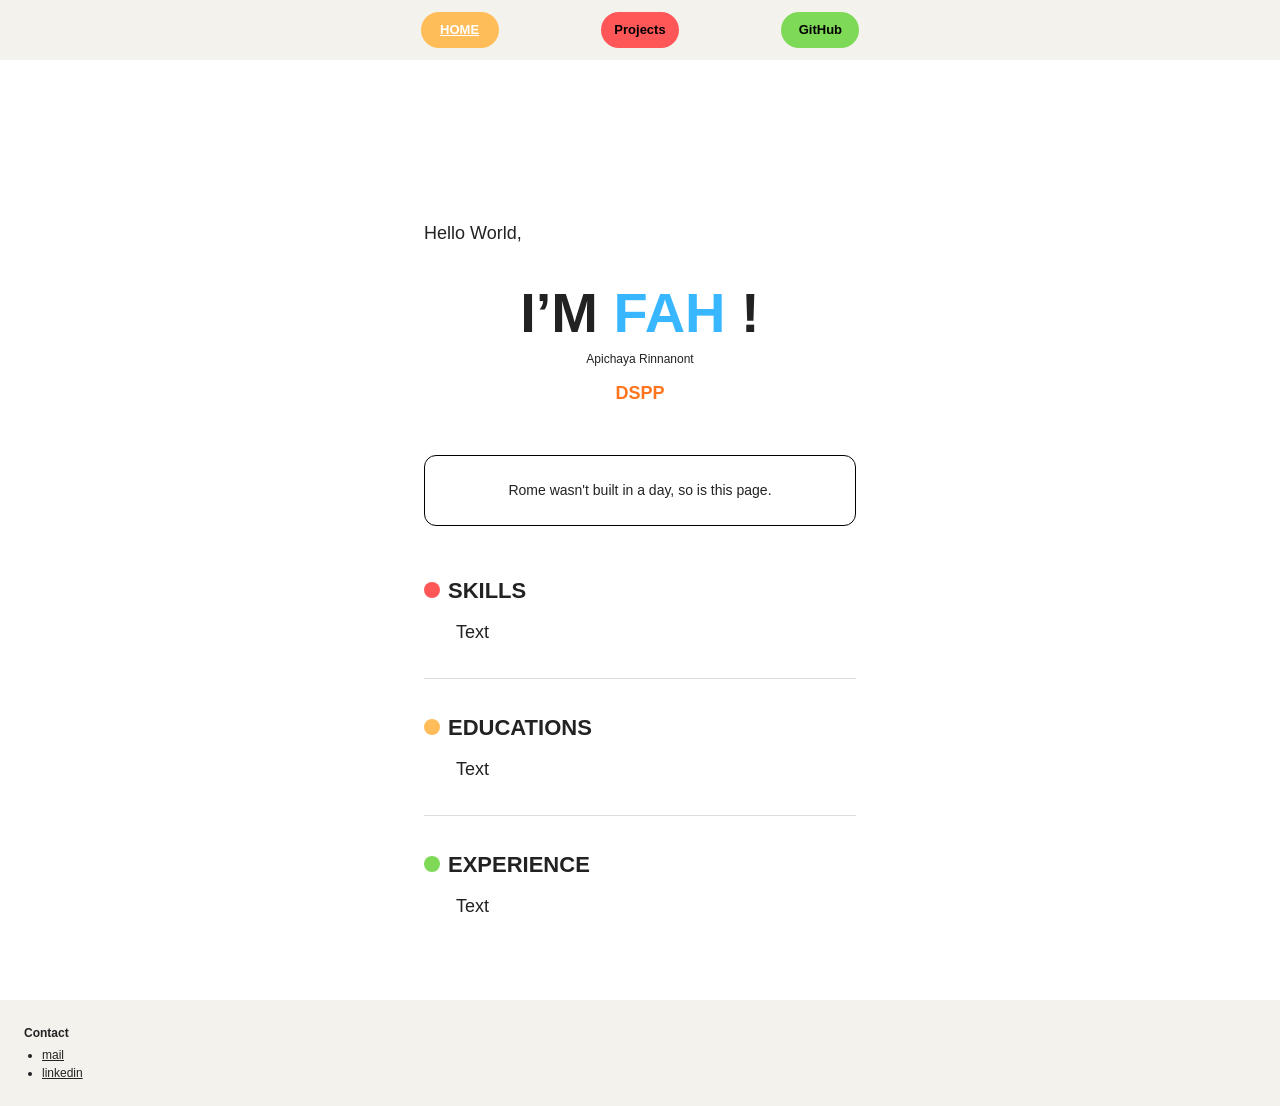
<file: index.html>
<!DOCTYPE html>
<html lang="en">
<head>
  <meta charset="UTF-8">
  <meta name="viewport" content="width=device-width, initial-scale=1.0">
  <title>Apichaya — Website</title>

  <!-- Google Font: Poppins, a bold geometric sans-serif -->
  <link rel="preconnect" href="https://fonts.googleapis.com">
  <link href="https://fonts.googleapis.com/css2?family=Poppins:wght@400;600;700;800&display=swap" rel="stylesheet">

  <link rel="stylesheet" href="style.css">
</head>

<body>
  <!-- Header -->
   <header class="top">
     <!-- navigation -->
      <nav>
        <a href="index.html" class="pill yellow current">HOME</a>
        <a href="projects.html" class="pill red">Projects</a>
        <a href="https://github.com/fafyfah" class="pill green">GitHub</a>
      </nav>
   </header>

  <main>
    <!-- INTRO -->
    <p class="hello">Hello World,</p>
 
    <header class="hero">
      <h1>I’M <span class="blue">FAH</span> !</h1>
      <p class="fullname">Apichaya Rinnanont</p>
      <!-- <p class="role"><span class="orange">DATA SCIENCE</span> STUDENT</p> -->
      <p class="keyword"><span class="orange">DSPP</span></p>
    </header>
 
    <p class="description">Rome wasn't built in a day, so is this page.</p>

    <!-- SECTIONS -->
    <section class="about">
      <h2><span class="dot red"></span>SKILLS</h2>
      <p>Text</p>
    </section>
 
    <section class="about">
      <h2><span class="dot yellow"></span>EDUCATIONS</h2>
      <p>Text</p>
    </section>
 
    <section class="about">
      <h2><span class="dot green"></span>EXPERIENCE</h2>
      <p>Text</p>
    </section>
 
  </main>

  <!-- FOOTER -->
  <footer>
    <strong>Contact</strong>
    <ul>
      <li><a href="mailto:a.rinnanont@lse.ac.uk">mail</a></li>
      <li><a href="https://www.linkedin.com/in/your-name">linkedin</a></li>
    </ul>
  </footer>
     
</body>
</html>
</file>
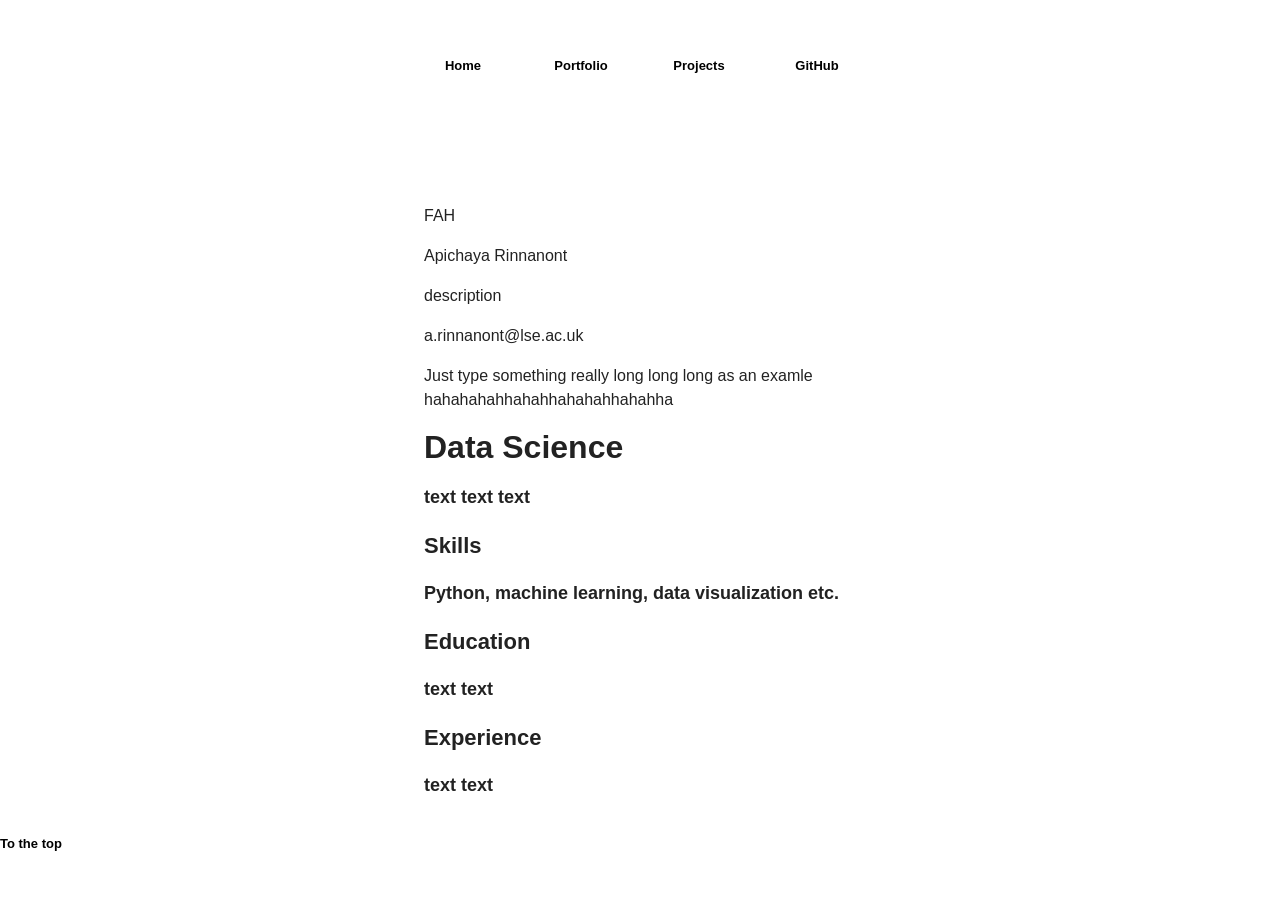
<file: index_main.html>
<!DOCTYPE html>
<html lang="en">
<head>
  <meta charset="UTF-8">
  <meta name="viewport" content="width=device-width, initial-scale=1.0">
  <title>Name — Website</title>

  <!-- Google Font: Poppins, a bold geometric sans-serif -->
  <link rel="preconnect" href="https://fonts.googleapis.com">
  <link href="https://fonts.googleapis.com/css2?family=Poppins:wght@400;600;700;800&display=swap" rel="stylesheet">

  <link rel="stylesheet" href="style.css">
</head>

<body id="top">
  <div class="page-frame">

    <!-- navigation -->
    <nav class="navbar">
      <a href="index.html" class="pill active">Home</a>
      <a href="portfolio.html" class="pill">Portfolio</a>
      <a href="projects.html" class="pill">Projects</a>
      <a href="https://github.com/fafyfah" class="pill" target="_blank" rel="noopener">GitHub</a>
    </nav>

    <main class="home-layout">

      <!-- profile card -->
      <aside class="profile-card">
        <div class="avatar"></div>
        <!-- img src="profile.jpg" alt="profile photo" class="avatar" -->
        <p class="profile-name">FAH</p>
        <p class="profile-name">Apichaya Rinnanont</p>
        <p class="profile-desc">description</p>
        <p class="profile-contact">a.rinnanont@lse.ac.uk</p>
        <p class="example"> Just type something really long long long as an examle hahahahahhahahhahahahhahahha</p>
      </aside>

      <!-- main content -->
      <section class="intro">
        <h1>Data Science</h1>
        <p>text text text</p>

        <h2>Skills</h2>
        <p>Python, machine learning, data visualization etc.</p>

        <h2>Education</h2>
        <p>text text</p>

        <h2>Experience</h2>
        <p>text text</p>
      </section>

    </main>

    <a href="#top" class="pill to-top">To the top</a>

  </div>
</body>
</html>
</file>
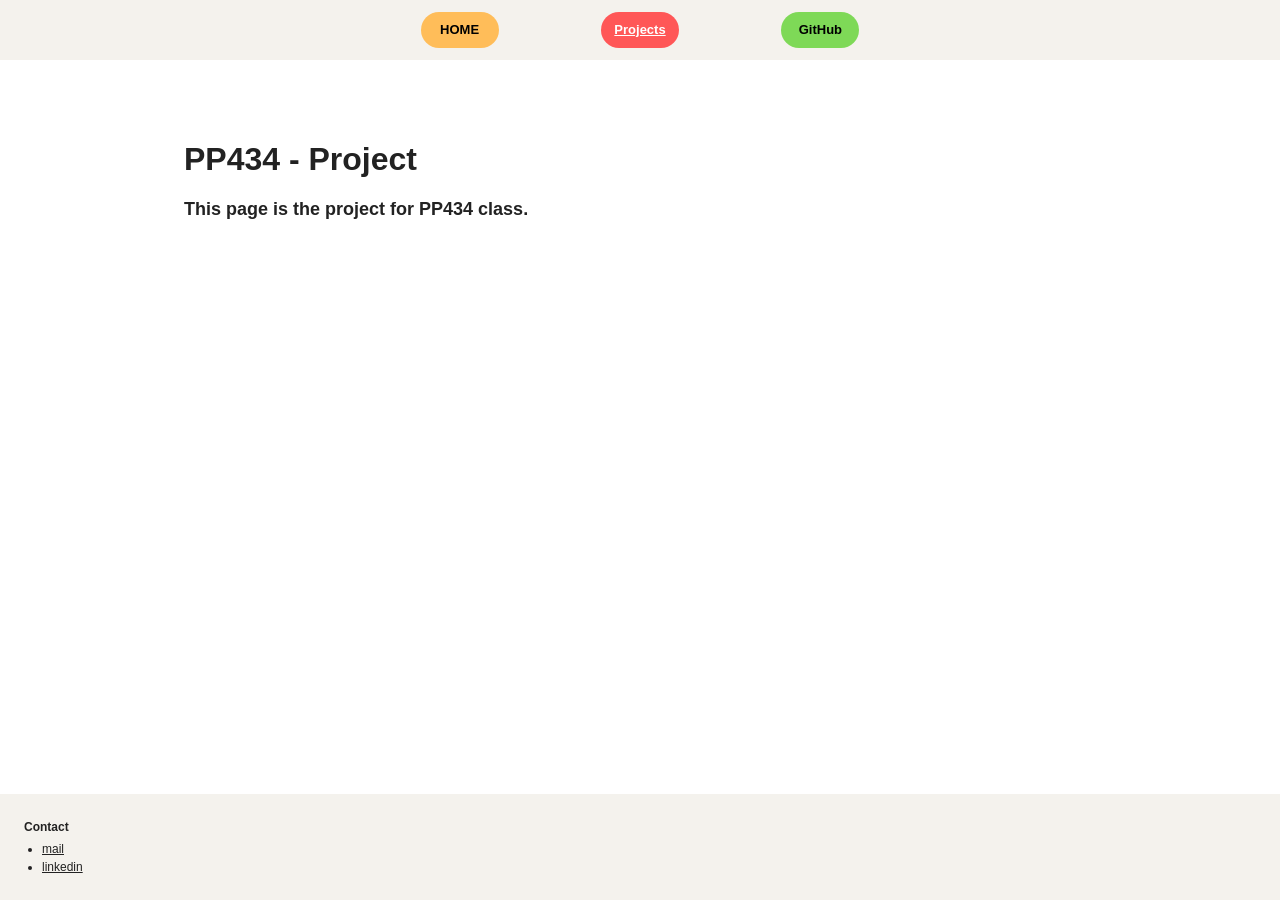
<file: pp434-project.html>
<!DOCTYPE html>
<html lang="en">
<head>
  <meta charset="UTF-8">
  <meta name="viewport" content="width=device-width, initial-scale=1.0">
  <title>PP434 Project</title>
  <link rel="stylesheet" href="style.css">
</head>
  
<body>

  <!-- Header -->
  <header class="top">
    <!-- navigation -->
    <nav>
      <a href="index.html" class="pill yellow">HOME</a>
      <a href="projects.html" class="pill red current">Projects</a>
      <a href="https://github.com/fafyfah" class="pill green">GitHub</a>
    </nav>
  </header>

  <main class="wide">

  <h1>PP434 - Project</h1>
  <p class="intro">This page is the project for PP434 class.</p>

  </main>

  <!-- FOOTER -->
  <footer>
    <strong>Contact</strong>
    <ul>
      <li><a href="mailto:a.rinnanont@lse.ac.uk">mail</a></li>
      <li><a href="https://www.linkedin.com/in/your-name">linkedin</a></li>
    </ul>
  </footer>

   
</body>
</html>
</file>
<file: style.css>
/* color & font */
:root {
  --yellow: #ffbd59;
  --red:    #ff5757;
  --green:  #7ed957;
  --blue:   #38b6ff;
  --orange: #ff751f;
  --text:   #222222;
  --footer: #f4f2ed;
}

* {
  box-sizing: border-box; /* padding doesn't make boxes bigger */
}

/* Header */
header.top {
  background: var(--footer);
  margin-top: 0;
  padding: 12px;
  font-size: 12px;
  position: sticky;
  top: 0;             
  z-index: 100; 
}
 
header.top nav {
  margin: 0;
  padding: 0;
  gap: clamp(16px, 8vw, 120px);
}

body {
  margin: 0;
  font-family: "Helvetica Neue", Helvetica, Arial, sans-serif;
  color: var(--text);
  line-height: 1.5;

  min-height: 100vh;        /* tall as the screen */
  display: flex;
  flex-direction: column;   /* stack nav, main, footer vertically */
}

a {
  color: inherit;
}
 
/* Keeps the content in a centered column */
main {
  max-width: 480px;
  margin: 0 auto;
  padding: 80px 24px 0;
  
  flex: 1;       /* main takes all the leftover space */
  width: 100%;   /* main keeps its width in a flex column */
}
 
/* Navigation */
nav {
  display: flex;
  justify-content: center;
  gap: 40px;
  padding: 48px 16px 24px;
}
 
.pill {
  padding: 8px 0;
  width: 78px;
  text-align: center;
  border-radius: 999px;      /* makes the pill shape */
  font-size: 13px;
  font-weight: 700;
  text-decoration: none;
  color: black;
}
 
/* underlined current page */
.pill.current {
  color: white;
  text-decoration: underline;
}
 
/* Name area */
.hello {
  font-size: 18px;
  margin: 80px 0 32px;
}
 
.hero {
  text-align: center;
}

.hero h1 {
  font-size: 56px;
  line-height: 1.2;
}
 
h1 {
  font-size: 32px;
  line-height: 1.2;
  margin: 0;
}
 
.fullname {
  font-size: 12px;
  margin: 4px 0 12px;
}
 
.keyword {
  font-size: 18px;
  font-weight: 700;
  margin: 0;
}
 
/* Description box */
.description {
  border: 1px solid black;
  border-radius: 12px;
  padding: 24px;
  margin: 48px 0;
  text-align: center;
  font-size: 14px;
}
 
/* Sections */
section {
  margin-bottom: 32px;
}
 
h2 {
  display: flex;
  align-items: center;       /* centers the dot with the title */
  gap: 8px;
  margin: 0;
  font-size: 22px;
}
 
.about p {
  margin: 12px 0 0 32px;     /* indents the text under the title */
  font-size: 18px;
}
 
/* The colored circle before each title */
.dot {
  width: 16px;
  height: 16px;
  border-radius: 50%;
}

/* Project pages
   Each box is a link (<a>), so the whole box is clickable. */
.project-box {
  display: flex;             /* lets us center the text easily */
  align-items: center;       /* vertical centering */
  justify-content: center;   /* horizontal centering */
  height: 88px;
  margin: 40px 0;
  border: 3px solid black;
  border-radius: 24px;
  font-size: 14px;
  font-weight: 700;
  text-decoration: none;     /* removes the default link underline */
  color: black;
}
 
/* Small feedback when the mouse is over a box */
.project-box:hover {
  background: var(--footer);
}

/* Portfolio page */

/* A line above every section that comes after another section */
section + section {
  border-top: 1px solid #ddd;
  padding-top: 32px;
}

/* A wider page */
main.wide {
  max-width: 960px;
}

.intro {
  font-size: 18px;
  font-weight: 700;
}

/* Grid = 2 equal columns. Charts fill them left to right. */
.charts {
  display: grid;
  grid-template-columns: 1fr 1fr;
  gap: 32px;
}

.chart {
  min-width: 0;          /* stops a wide chart from stretching the column */
}

.chart figure {
  margin: 12px 0;
  overflow-x: auto;      /* scrolls sideways if a chart is too wide */
}

.credit {
  font-size: 12px;
}

/* On phones, stack the charts in one column */
@media (max-width: 700px) {
  .charts {
    grid-template-columns: 1fr;
  }
}
 
/* Footer */
footer {
  background: var(--footer);
  margin-top: 48px;
  padding: 24px;
  font-size: 12px;
}
 
footer ul {
  margin: 4px 0 0;
  padding-left: 18px;
}

 
/* Color helper
   Small classes you can add to any element to color it. */
.yellow { background: var(--yellow); }
.red    { background: var(--red); }
.green  { background: var(--green); }
 
/* Text colors (these override the background rule above) */
span.blue   { color: var(--blue);   background: none; }
span.orange { color: var(--orange); background: none; }
</file>
